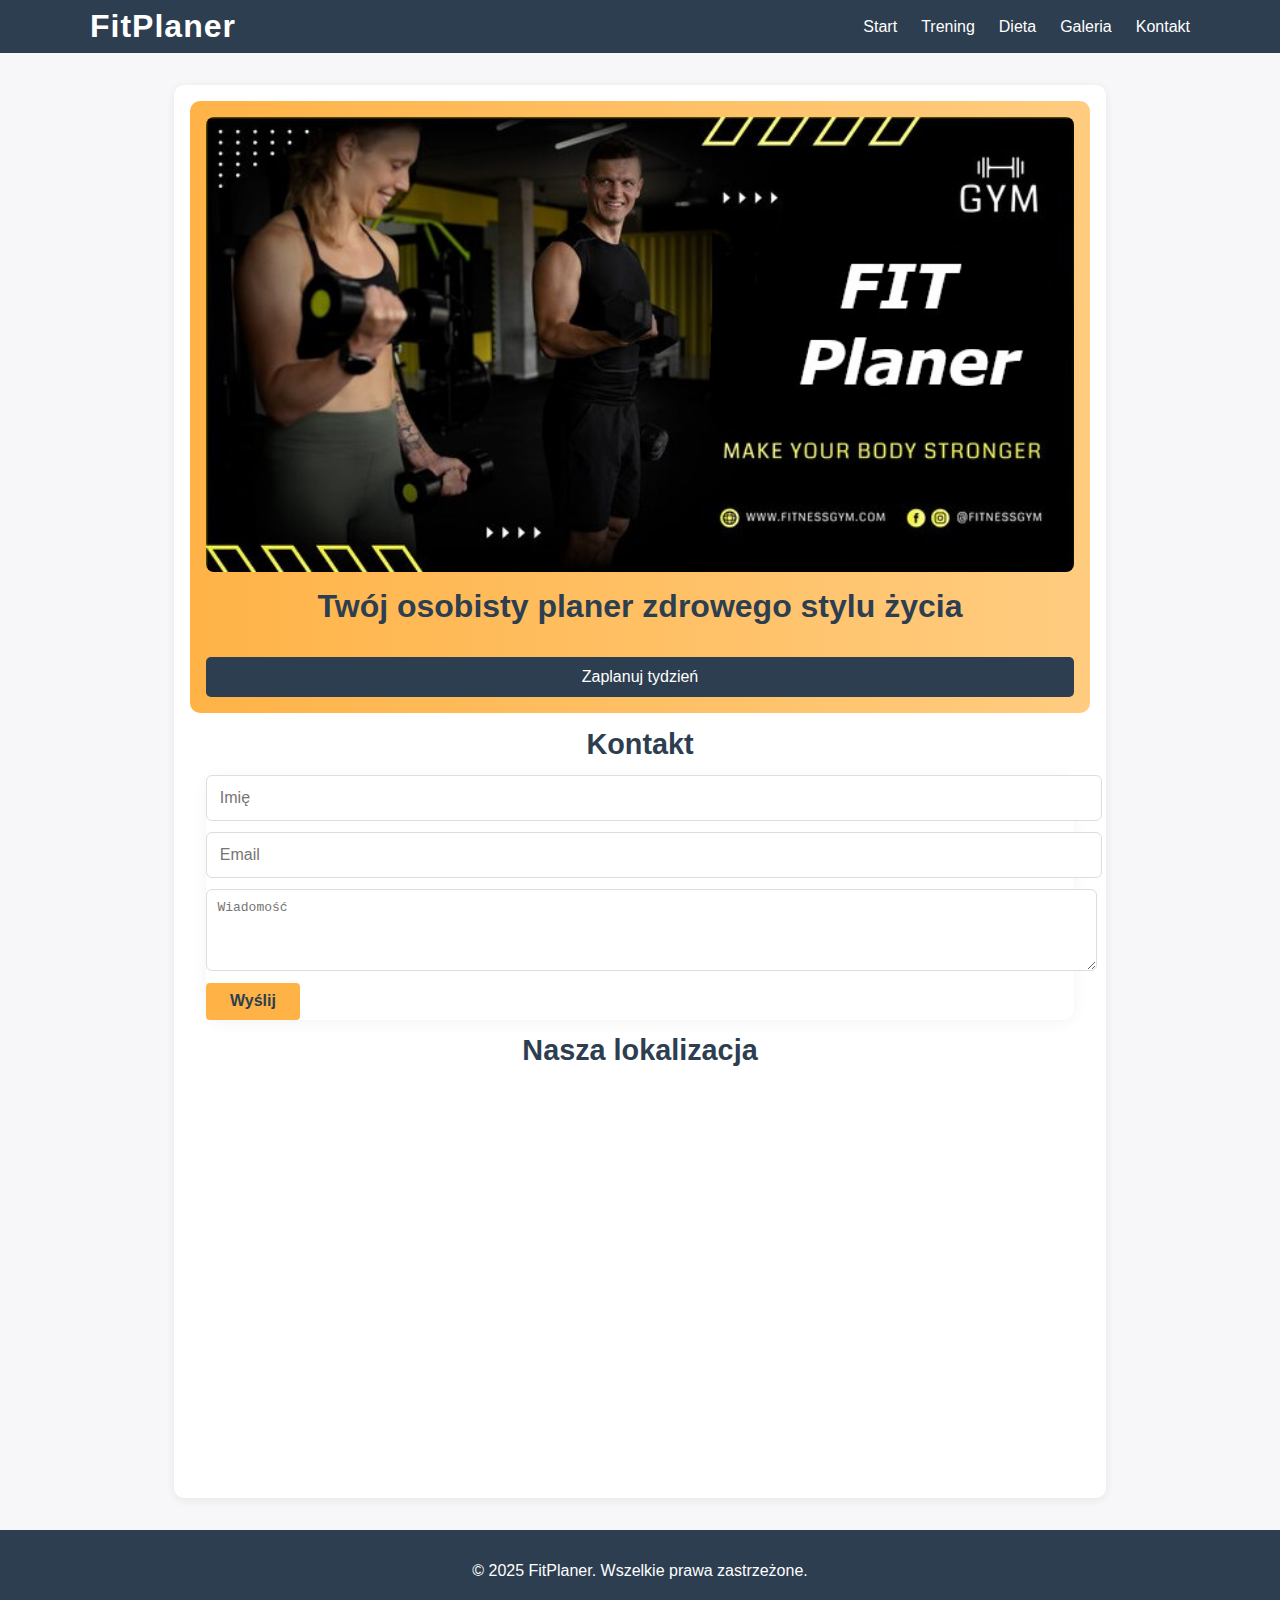
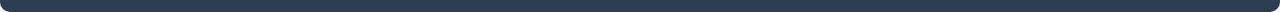
<file: index.html>
<!DOCTYPE html>
<html lang="pl">
<head>
  <meta charset="UTF-8">
  <meta name="viewport" content="width=device-width, initial-scale=1.0">
  <title>FitPlaner – Twój Plan Treningów i Diety</title>
  <link rel="stylesheet" href="style.css">
  <script defer src="script.js"></script>
</head>
<body>
  <header>
    <nav class="navbar">
      <h1>FitPlaner</h1>
      <ul class="nav-links">
        <li><a href="index.html">Start</a></li>
        <li><a href="trening.html">Trening</a></li>
        <li><a href="dieta.html">Dieta</a></li>
        <li><a href="galeria.html">Galeria</a></li>
        <li><a href="kontakt.html">Kontakt</a></li>
      </ul>
    </nav>
  </header>

  <main>
    <section id="home">      
      <div class="banner">
        <img src="img/baner1.jpg" alt="Banner">
        <h2>Twój osobisty planer zdrowego stylu życia</h2>
        <button onclick="window.location.href='trening.html'">Zaplanuj tydzień</button>
      </div>
    </section>

    <!-- <section id="trening">
      <h2>Plan treningowy</h2>
      <form id="treningForm">
        <label for="dzien">Dzień tygodnia:</label>
        <select id="dzien" required>
          <option value="">Wybierz dzień</option>
          <option value="poniedzialek">Poniedziałek</option>
          <option value="wtorek">Wtorek</option>
          <option value="sroda">Środa</option>
          
        </select>

        <label>Typ ćwiczenia:</label>
        <input type="checkbox" name="cwiczenie" value="cardio">Cardio
        <input type="checkbox" name="cwiczenie" value="sila">Siłowe

        <label>Poziom trudności:</label>
        <input type="radio" name="poziom" value="latwy" required>Łatwy
        <input type="radio" name="poziom" value="trudny">Trudny

        <button type="submit">Zapisz plan</button>
      </form>
      <div id="planTreningowy"></div>
    </section>

    <section id="dieta">
      <h2>Plan diety</h2>
      <form id="dietaForm">
        <label for="kalorie">Dzienne kalorie:</label>
        <input type="number" id="kalorie" required>

        <label>Preferencje:</label>
        <textarea id="preferencje"></textarea>

        <button type="submit">Zapisz dietę</button>
        <button type="button" id="zaladujDiete">Załaduj przykładową dietę</button>
      </form>
      <div id="planDiety"></div>
    </section>

    <section id="galeria">
      <h2>Galeria</h2>
      <div id="galeriaZdjec"></div>
    </section> -->

    <section id="kontakt">
      <h2>Kontakt</h2>
      <form id="kontaktForm">
        <input type="text" placeholder="Imię" required>
        <input type="email" placeholder="Email" required>
        <textarea placeholder="Wiadomość" required></textarea>
        <button type="submit">Wyślij</button>
      </form>
      <div id="mapaGoogle">
        <section id="mapa">
  <h2>Nasza lokalizacja</h2>
  <div style="width: 100%; height: 400px;">
    <iframe
      src="https://www.google.com/maps/embed?pb=!1m18!1m12!1m3!1d2462.016486229384!2d22.563298!3d51.227458!2m3!1f0!2f0!3f0!3m2!1i1024!2i768!4f13.1!3m3!1m2!1s0x47225778dcbe63f5%3A0xa9f53cdeba749adf!2sNadbystrzycka%2036%2C%2020-618%20Lublin!5e0!3m2!1spl!2spl!4v1717408212345!5m2!1spl!2spl"
      width="100%"
      height="100%"
      style="border:0;"
      allowfullscreen=""
      loading="lazy"
      referrerpolicy="no-referrer-when-downgrade">
    </iframe>
  </div>
</section>
      </div>
    </section>
  </main>

  <footer>
    <p>&copy; 2025 FitPlaner. Wszelkie prawa zastrzeżone.</p>
  </footer>
</body>
</html>
</file>
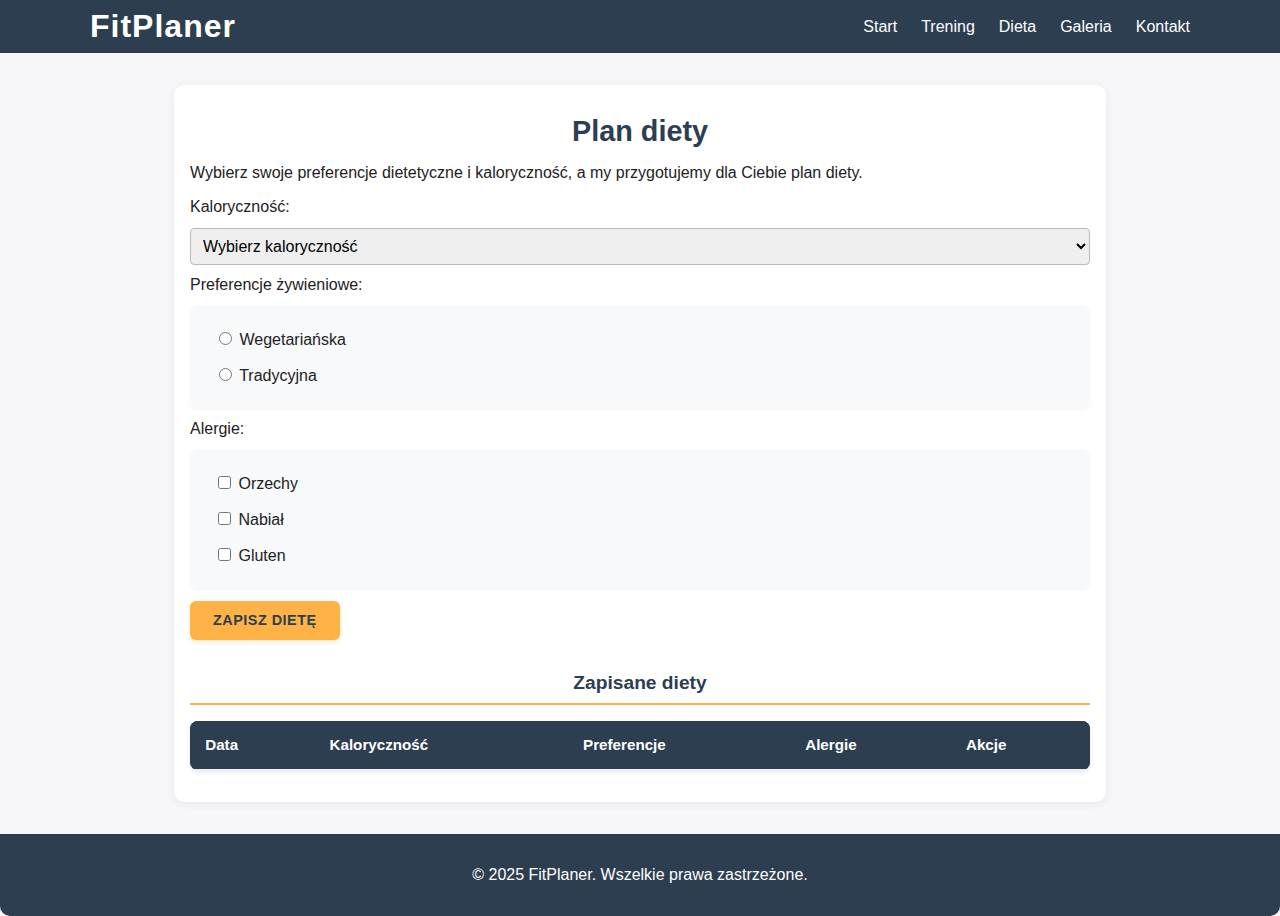
<file: dieta.html>
<!DOCTYPE html>
<html lang="pl">
<head>
  <meta charset="UTF-8">
  <meta name="viewport" content="width=device-width, initial-scale=1.0">
  <title>Dieta – FitPlaner 2</title>
  <link rel="stylesheet" href="style.css">
  <script defer src="script.js"></script>
</head>
<body>
  <header>
    <nav class="navbar">
      <h1>FitPlaner</h1>
      <ul class="nav-links">
        <li><a href="index.html">Start</a></li>
        <li><a href="trening.html">Trening</a></li>
        <li><a href="dieta.html">Dieta</a></li>
        <li><a href="galeria2.html">Galeria</a></li>
        <li><a href="kontakt.html">Kontakt</a></li>
      </ul>
    </nav>
  </header>
  <main>
    <section id="dieta">
      <h2>Plan diety</h2>
      <p>Wybierz swoje preferencje dietetyczne i kaloryczność, a my przygotujemy dla Ciebie plan diety.</p>
      <form id="dietaForm">          <label for="kalorie">Kaloryczność:</label>
        <select id="kalorie" name="calories" required>
          <option value="">Wybierz kaloryczność</option>
          <option value="2000">2000 kcal</option>
          <option value="2500">2500 kcal</option>
          <option value="3000">3000 kcal</option>
          <option value="3500">3500 kcal</option>
        </select>
        
        <label>Preferencje żywieniowe:</label>
        <div class="form-group">
          <label><input type="radio" name="preference" value="wegetariańska" required> Wegetariańska</label>
          <label><input type="radio" name="preference" value="tradycyjna" required> Tradycyjna</label>
        </div>
        
        <label>Alergie:</label>
        <div class="form-group">
          <label><input type="checkbox" name="allergies" value="orzechy"> Orzechy</label>
          <label><input type="checkbox" name="allergies" value="nabiał"> Nabiał</label>
          <label><input type="checkbox" name="allergies" value="gluten"> Gluten</label>
        </div>

        <!-- <label>Dodatkowe informacje:
          <textarea name="notes" rows="4"></textarea>
        </label> -->

        <button type="submit" class="btn-primary">Zapisz dietę</button>
        <!-- <button type="button" id="loadPlan">Wygeneruj przykładową dietę</button> -->
      </form>      <div id="planDisplay"></div>
      
      <section id="savedDiets">
        <h3>Zapisane diety</h3>
        <table id="dietsTable">          <thead>
            <tr>
              <th>Data</th>
              <th>Kaloryczność</th>
              <th>Preferencje</th>
              <th>Alergie</th>
              <th>Akcje</th>
            </tr>
          </thead>
          <tbody></tbody>
        </table>
      </section>
    </section>
  </main>  <script>
    /**
     * Elementy DOM
     */
    const form = document.getElementById('dietaForm');
    const planDisplay = document.getElementById('planDisplay');
    const dietsTableBody = document.querySelector('#dietsTable tbody');

    /**
     * Baza danych diet
     */
    const DIET_DATABASE = {
      wegetariańska: {
        2000: [
          'Owsianka z owocami i orzechami',
          'Zupa z soczewicy',
          'Makaron pełnoziarnisty z warzywami',
          'Jogurt naturalny z miodem'
        ],
        2500: [
          'Smoothie z bananem i masłem orzechowym',
          'Zupa z ciecierzycy i ziemniaków',
          'Gulasz warzywny z kaszą gryczaną',
          'Sałatka z awokado i jajkiem'
        ],
        3000: [
          'Tofu z ryżem i warzywami',
          'Burgery z soczewicy',
          'Zupa krem z brokułów z grzankami',
          'Pudding chia z mlekiem roślinnym'
        ],
        3500: [
          'Szakszuka z pieczywem pełnoziarnistym',
          'Ziemniaki z fasolą i sosem pomidorowym',
          'Kasza jaglana z warzywami i oliwą',
          'Mus owocowy z bakaliami'
        ]
      },
      tradycyjna: {
        2000: [
          'Jajecznica z pieczywem i pomidorem',
          'Kurczak z ryżem i surówką',
          'Zupa ogórkowa z ziemniakami',
          'Twaróg z miodem i owocami'
        ],
        2500: [
          'Kanapki z wędliną i warzywami',
          'Gulasz z wołowiny z kaszą jęczmienną',
          'Zupa pomidorowa z ryżem',
          'Kefir z otrębami'
        ],
        3000: [
          'Omlet z warzywami',
          'Schabowy z ziemniakami i buraczkami',
          'Rosół z makaronem',
          'Ryż na mleku z cynamonem'
        ],
        3500: [
          'Parówki z jajkiem i bułką',
          'Bigos z chlebem',
          'Zupa fasolowa',
          'Sałatka jarzynowa z majonezem'
        ]
      }
    };

    /**
     * Słownik zamienników dla alergenów
     */
    const ALLERGEN_REPLACEMENTS = {
      nabiał: [
        [/twaróg\s+z/gi, 'napój roślinny z'],
        [/kefir\s+z/gi, 'napój roślinny z'],
        [/jogurt\s+naturalny/gi, 'napój roślinny'],
        [/ser\s+z/gi, 'zamiennik sera z'],
        [/(\s+)mleku(\s+)/gi, '$1napoju roślinnym$2'],
        [/ryż\s+na\s+mleku/gi, 'ryż na napoju roślinnym']
      ],
      gluten: [
        [/z\s+pieczywem/gi, 'z pieczywem bezglutenowym'],
        [/kanapki\s+z/gi, 'Kanapki bezglutenowe z'],
        [/z\s+makaronem/gi, 'z makaronem bezglutenowym'],
        [/z\s+bułką/gi, 'z pieczywem bezglutenowym'],
        [/z\s+chlebem/gi, 'z chlebem bezglutenowym']
      ],
      orzechy: [
        [/orzechami/gi, 'pestkami słonecznika'],
        [/masłem\s+orzechowym/gi, 'pastą ze słonecznika']
      ]
    };

    /**
     * Generuje plan diety na podstawie preferencji użytkownika
     * @param {Object} data - Dane z formularza
     * @returns {Array} Lista posiłków
     */
    function generateSampleDiet(data) {
      const kcal = parseInt(data.calories);
      const level = [2000, 2500, 3000, 3500].includes(kcal) ? kcal : 2000;
      let diet = DIET_DATABASE[data.preference]?.[level] || [];

      // Zastosuj zamienniki dla wybranych alergenów
      data.allergies?.forEach(allergen => {
        if (ALLERGEN_REPLACEMENTS[allergen]) {
          ALLERGEN_REPLACEMENTS[allergen].forEach(([pattern, replacement]) => {
            diet = diet.map(item => item.replace(pattern, replacement));
          });
        }
      });

      return diet;
    }

    /**
     * Wyświetla szczegóły planu diety
     * @param {Object} data - Dane diety do wyświetlenia
     */    function formatDate(date) {
      const d = new Date(date);
      const day = String(d.getDate()).padStart(2, '0');
      const month = String(d.getMonth() + 1).padStart(2, '0');
      const year = d.getFullYear();
      const hours = String(d.getHours()).padStart(2, '0');
      const minutes = String(d.getMinutes()).padStart(2, '0');
      return `${day}.${month}.${year} ${hours}:${minutes}`;
    }

    function showPlan(data) {      planDisplay.innerHTML = `
        <div class="diet-details">
          <h3>Plan diety</h3>
          <div class="diet-table">
            <table>
              <thead>
                <tr>
                  <th colspan="2" class="diet-info-header">                    <div class="diet-info-grid">
                      <div class="diet-info-item">
                        <span class="diet-info-label">Kaloryczność:</span>
                        <span class="diet-info-value">${data.calories} kcal</span>
                      </div>
                      <div class="diet-info-item">
                        <span class="diet-info-label">Preferencje:</span>
                        <span class="diet-info-value">${data.preference}</span>
                      </div>
                      <div class="diet-info-item">
                        <span class="diet-info-label">Alergie:</span>
                        <span class="diet-info-value">${data.allergies?.length ? data.allergies.join(', ') : 'brak'}</span>
                      </div>
                    </div>
                  </th>
                </tr>
                <tr class="table-headers">
                  <th>Posiłek</th>
                  <th>Danie</th>
                </tr>
              </thead>
              <tbody>
                ${data.diet.map((item, index) => `
                  <tr>
                    <td>Posiłek ${index + 1}</td>
                    <td>${item}</td>
                  </tr>
                `).join('')}
              </tbody>
            </table>
          </div>
        </div>
      `;
    }

    /**
     * Wyświetla listę zapisanych diet
     */
    function loadSavedDiets() {
      const savedDiets = JSON.parse(localStorage.getItem('savedDiets') || '[]');
      dietsTableBody.innerHTML = '';
        savedDiets.forEach((dietPlan, index) => {
        const row = document.createElement('tr');        row.innerHTML = `
          <td data-label="Data">${formatDate(dietPlan.date)}</td>
          <td data-label="Kaloryczność">${dietPlan.calories} kcal</td>
          <td data-label="Preferencje">${dietPlan.preference}</td>
          <td data-label="Alergie">${dietPlan.allergies.length ? dietPlan.allergies.join(', ') : 'brak'}</td>
          <td data-label="Akcje">
            <button class="delete-diet" data-index="${index}">Usuń</button>
            <button class="show-diet" data-index="${index}">Pokaż</button>
          </td>
        `;
        dietsTableBody.appendChild(row);
      });
    }

    // Nasłuchiwanie zdarzeń

    // Obsługa formularza
    form.addEventListener('submit', (e) => {
      e.preventDefault();
      const formData = new FormData(form);      const data = {
        date: new Date().toISOString(),
        calories: formData.get('calories'),
        preference: formData.get('preference'),
        allergies: formData.getAll('allergies')
      };
      
      const diet = generateSampleDiet(data);
      const dietPlan = { ...data, diet };

      const savedDiets = JSON.parse(localStorage.getItem('savedDiets') || '[]');
      savedDiets.push(dietPlan);
      localStorage.setItem('savedDiets', JSON.stringify(savedDiets));

      showPlan(dietPlan);
      loadSavedDiets();
      form.reset();
    });

    // Obsługa przycisków w tabeli
    dietsTableBody.addEventListener('click', (e) => {
      if (!e.target.matches('button')) return;
      
      const savedDiets = JSON.parse(localStorage.getItem('savedDiets') || '[]');
      const index = e.target.dataset.index;

      if (e.target.classList.contains('delete-diet')) {
        savedDiets.splice(index, 1);
        localStorage.setItem('savedDiets', JSON.stringify(savedDiets));
        loadSavedDiets();
        planDisplay.innerHTML = '';
      } else if (e.target.classList.contains('show-diet')) {
        showPlan(savedDiets[index]);
      }
    });

    // Załaduj zapisane diety przy starcie
    loadSavedDiets();
  </script>
  <footer>
    <p>&copy; 2025 FitPlaner. Wszelkie prawa zastrzeżone.</p>
  </footer>
</body>
</html>
</file>
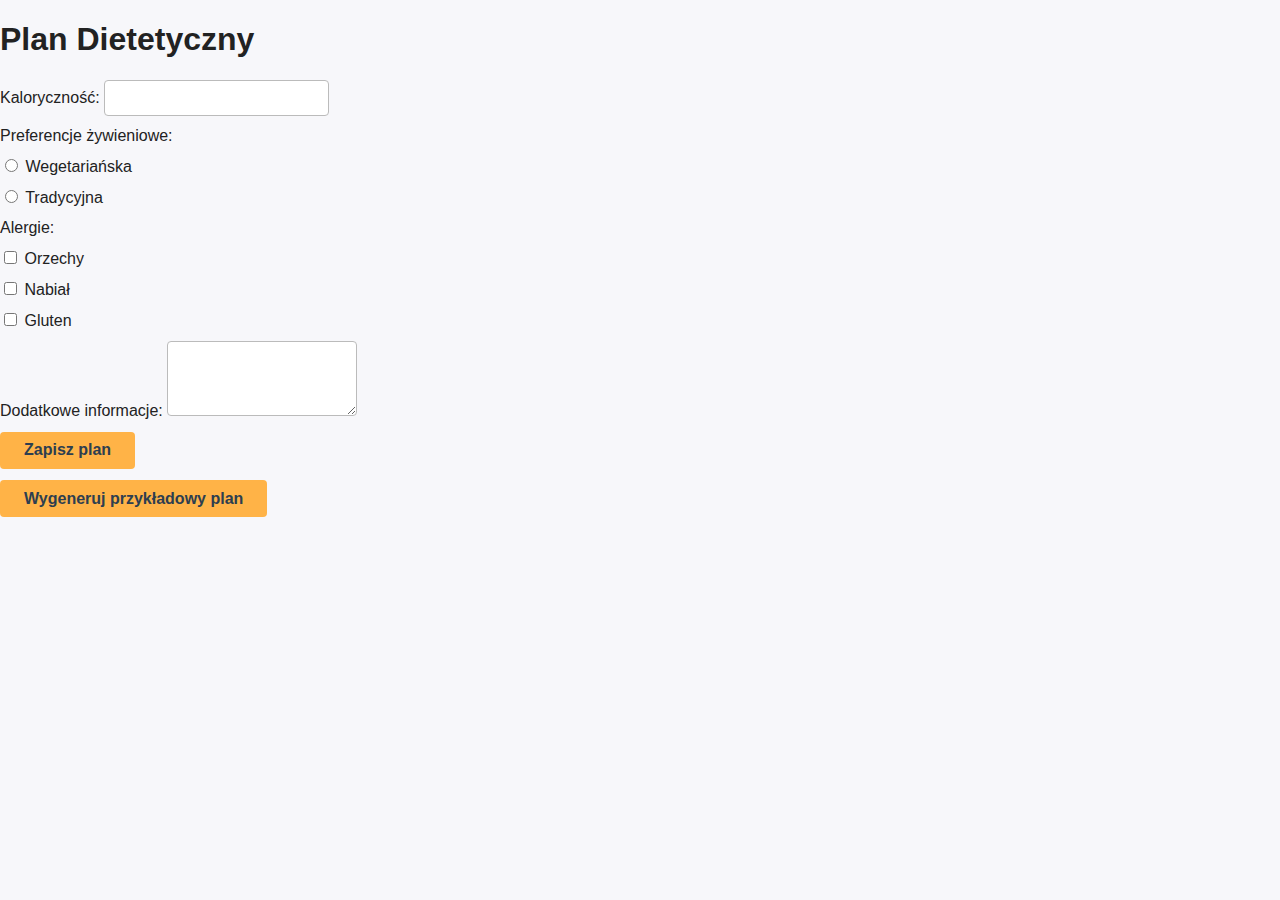
<file: dieta2.html>
<!DOCTYPE html>
<html lang="pl">
<head>
  <meta charset="UTF-8">
  <meta name="viewport" content="width=device-width, initial-scale=1.0">
  <title>Plan Dietetyczny</title>
    <link rel="stylesheet" href="style.css">
</head>

<body>
  <h1>Plan Dietetyczny</h1>
  <form id="dietForm">
    <label>Kaloryczność:
      <input type="number" name="calories" required>
    </label>

    <label>Preferencje żywieniowe:</label>
    <label><input type="radio" name="preference" value="wegetariańska"> Wegetariańska</label>
    <label><input type="radio" name="preference" value="tradycyjna"> Tradycyjna</label>

    <label>Alergie:</label>
    <label><input type="checkbox" name="allergies" value="orzechy"> Orzechy</label>
    <label><input type="checkbox" name="allergies" value="nabiał"> Nabiał</label>
    <label><input type="checkbox" name="allergies" value="gluten"> Gluten</label>

    <label>Dodatkowe informacje:
      <textarea name="notes" rows="4"></textarea>
    </label>

    <button type="submit">Zapisz plan</button>
    <button type="button" id="loadPlan">Wygeneruj przykładowy plan</button>
  </form>

  <div class="plan" id="planDisplay"></div>

  <script>
    const form = document.getElementById('dietaForm');
    const planDisplay = document.getElementById('planDisplay');
    const loadPlanBtn = document.getElementById('loadPlan');

    form.addEventListener('submit', (e) => {
      e.preventDefault();
      const formData = new FormData(form);
      const data = {
        calories: formData.get('calories'),
        preference: formData.get('preference'),
        allergies: formData.getAll('allergies'),
        notes: formData.get('notes')
      };
      localStorage.setItem('dietPlan', JSON.stringify(data));
      showPlan(data);
    });

    loadPlanBtn.addEventListener('click', () => {
      fetch('plan.json')
        .then(res => res.json())
        .then(data => {
          localStorage.setItem('dietPlan', JSON.stringify(data));
          showPlan(data);
        });
    });

    function showPlan(data) {
      const diet = generateSampleDiet(data);
      planDisplay.innerHTML = `
        <h2>Twój Plan</h2>
        <p><strong>Kaloryczność:</strong> ${data.calories}</p>
        <p><strong>Preferencje:</strong> ${data.preference}</p>
        <p><strong>Alergie:</strong> ${data.allergies?.join(', ') || 'brak'}</p>
        <p><strong>Notatki:</strong> ${data.notes || 'brak'}</p>
        <h3>Przykładowa dieta:</h3>
        <ul>
          ${diet.map(item => `<li>${item}</li>`).join('')}
        </ul>
      `;
    }

    function generateSampleDiet(data) {
      const kcal = parseInt(data.calories);
      const level = [2000, 2500, 3000, 3500].includes(kcal) ? kcal : 2000;

      const diets = {
        wegetariańska: {
          2000: [
            'Owsianka z owocami i orzechami',
            'Zupa z soczewicy',
            'Makaron pełnoziarnisty z warzywami',
            'Jogurt naturalny z miodem'
          ],
          2500: [
            'Smoothie z bananem i masłem orzechowym',
            'Zupa z ciecierzycy i ziemniaków',
            'Gulasz warzywny z kaszą gryczaną',
            'Sałatka z awokado i jajkiem'
          ],
          3000: [
            'Tofu z ryżem i warzywami',
            'Burgery z soczewicy',
            'Zupa krem z brokułów z grzankami',
            'Pudding chia z mlekiem roślinnym'
          ],
          3500: [
            'Szakszuka z pieczywem pełnoziarnistym',
            'Ziemniaki z fasolą i sosem pomidorowym',
            'Kasza jaglana z warzywami i oliwą',
            'Mus owocowy z bakaliami'
          ]
        },
        tradycyjna: {
          2000: [
            'Jajecznica z pieczywem i pomidorem',
            'Kurczak z ryżem i surówką',
            'Zupa ogórkowa z ziemniakami',
            'Twaróg z miodem i owocami'
          ],
          2500: [
            'Kanapki z wędliną i warzywami',
            'Gulasz z wołowiny z kaszą jęczmienną',
            'Zupa pomidorowa z ryżem',
            'Kefir z otrębami'
          ],
          3000: [
            'Omlet z warzywami',
            'Schabowy z ziemniakami i buraczkami',
            'Rosół z makaronem',
            'Ryż na mleku z cynamonem'
          ],
          3500: [
            'Parówki z jajkiem i bułką',
            'Bigós z chlebem',
            'Zupa fasolowa',
            'Sałatka jarzynowa z majonezem'
          ]
        }
      };

      let diet = diets[data.preference]?.[level] || [];

      // Modyfikacja ze względu na alergie
      if (data.allergies?.includes('nabiał')) {
        diet = diet.map(item => item.replace(/(twaróg|kefir|jogurt|ser|mleko)/gi, 'napój roślinny'));
      }
      if (data.allergies?.includes('gluten')) {
        diet = diet.map(item => item.replace(/(pieczywem|kanapki|makaron|bułka|chleb)/gi, 'alternatywa bezglutenowa'));
      }
      if (data.allergies?.includes('orzechy')) {
        diet = diet.map(item => item.replace(/orzech(y|ami)?/gi, 'pestki słonecznika'));
      }

      return diet;
    }

    // Załaduj zapisany plan po odświeżeniu strony
    window.addEventListener('load', () => {
      const saved = localStorage.getItem('dietPlan');
      if (saved) {
        showPlan(JSON.parse(saved));
      }
    });
  </script>
</body>
</html>
</file>
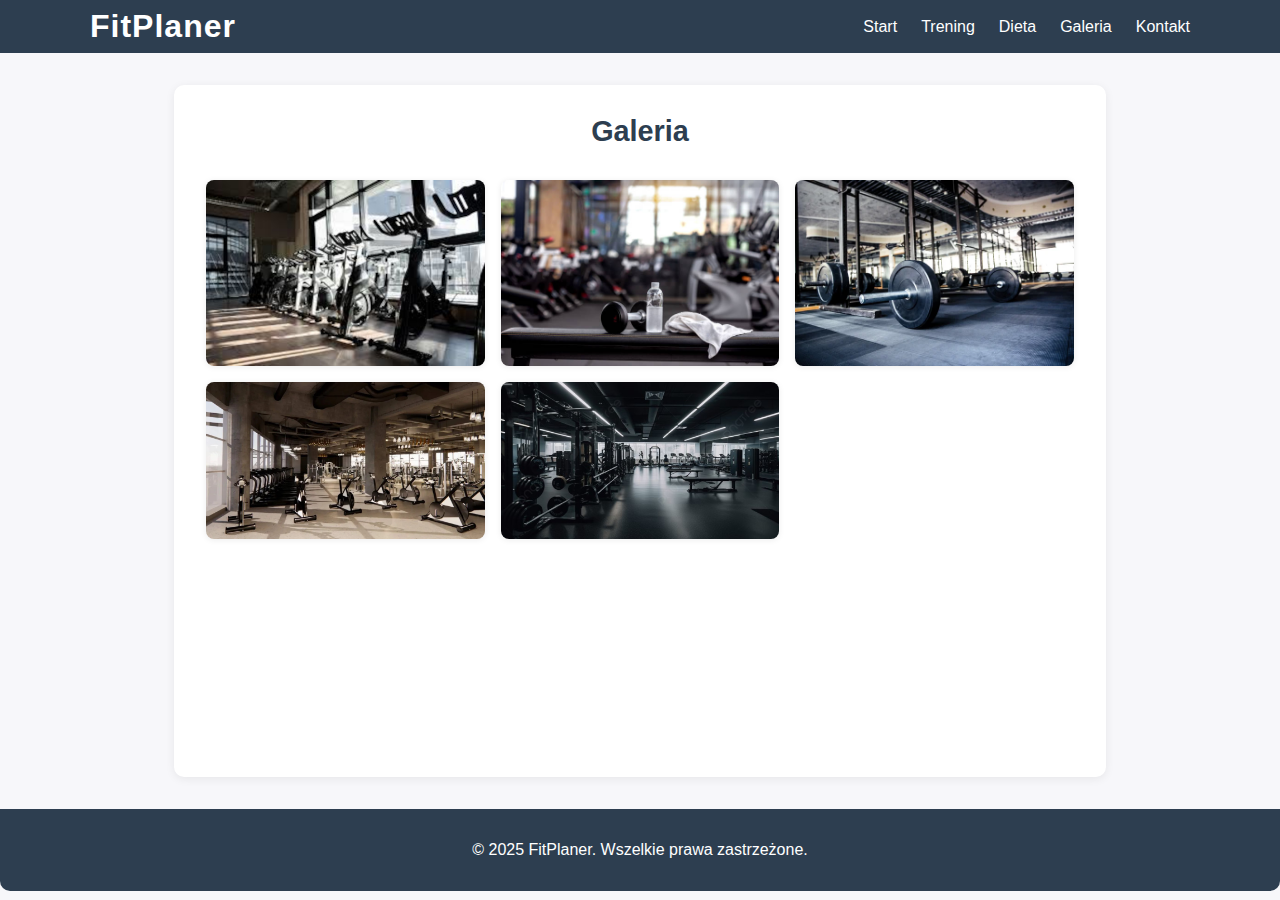
<file: galeria.html>
<!DOCTYPE html>
<html lang="pl">
<head>
  <meta charset="UTF-8">
  <meta name="viewport" content="width=device-width, initial-scale=1.0">
  <title>Galeria – FitPlaner</title>
  <link rel="stylesheet" href="style.css">
  <script defer src="script.js"></script>
</head>
<body>
  <header>
    <nav class="navbar">
      <h1>FitPlaner</h1>
      <ul class="nav-links">
        <li><a href="index.html">Start</a></li>
        <li><a href="trening.html">Trening</a></li>
        <li><a href="dieta.html">Dieta</a></li>
        <li><a href="galeria.html">Galeria</a></li>
        <li><a href="kontakt.html">Kontakt</a></li>
      </ul>
    </nav>
  </header>
  <main>
    <section id="galeria">
      <h2>Galeria</h2>
      <div id="galeriaZdjec">
        <img src="img/img1.jpg" alt="Opis zdjęcia 1" srcset="">
        <img src="img/img2.jpg" alt="Opis zdjęcia 2" srcset="">
        <img src="img/img3.jpg" alt="Opis zdjęcia 3" srcset="">
        <img src="img/img4.jpg" alt="Opis zdjęcia 4" srcset="">
        <img src="img/img5.jpg" alt="Opis zdjęcia 5" srcset="">

      </div>
    </section>
  </main>
  <footer>
    <p>&copy; 2025 FitPlaner. Wszelkie prawa zastrzeżone.</p>
  </footer>
</body>
</html>
</file>
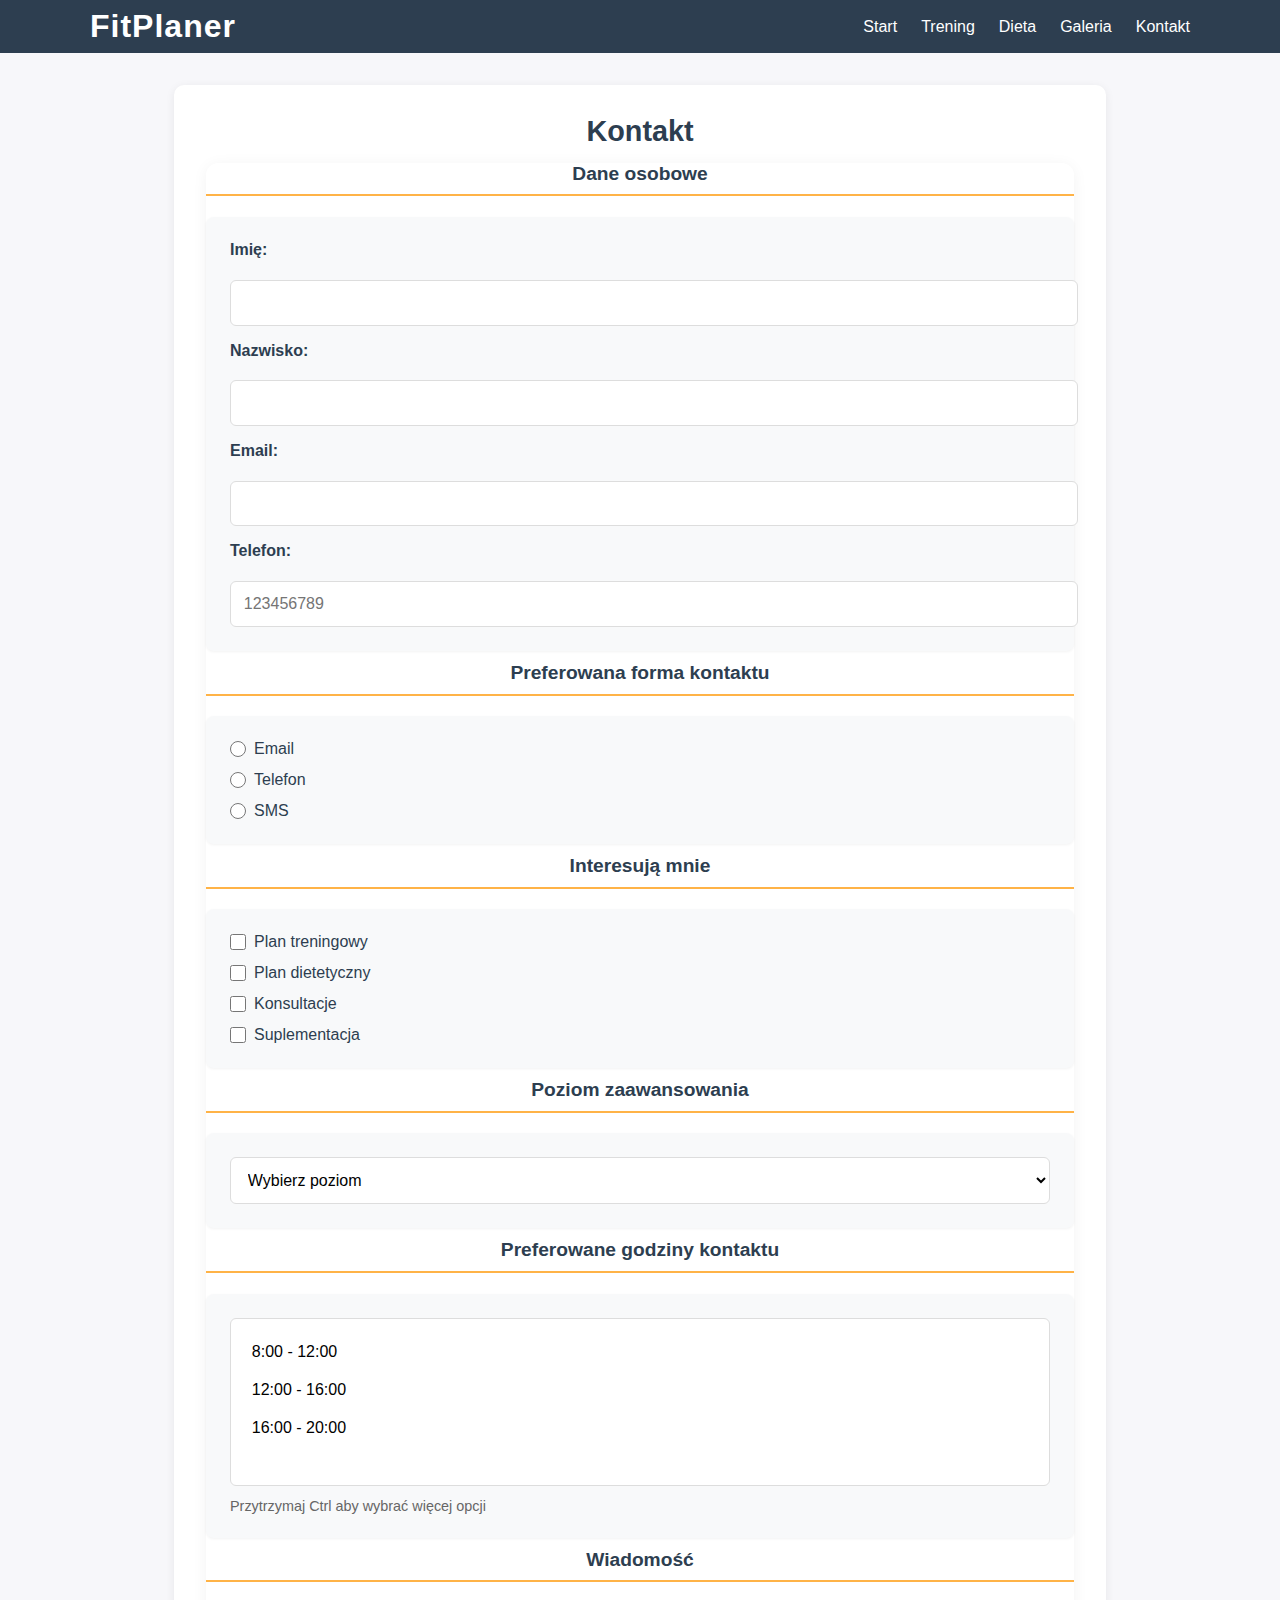
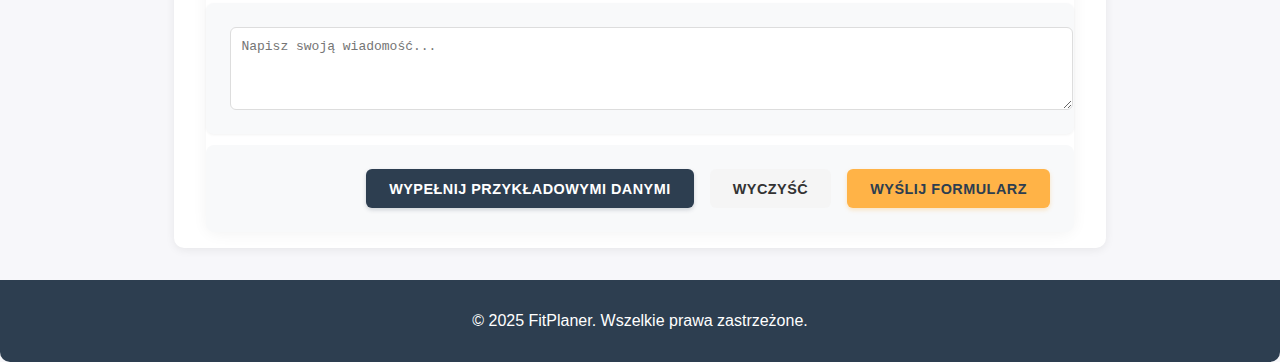
<file: kontakt.html>
<!DOCTYPE html>
<html lang="pl">
<head>
  <meta charset="UTF-8">
  <meta name="viewport" content="width=device-width, initial-scale=1.0">
  <title>Kontakt – FitPlaner</title>
  <link rel="stylesheet" href="style.css">
  <script defer src="script.js"></script>
  <link rel="shortcut icon" href="img/ikona.jpg" type="image/x-icon">
</head>
<body>
  <header>
    <nav class="navbar">
      <h1>FitPlaner</h1>
      <ul class="nav-links">
        <li><a href="index.html">Start</a></li>
        <li><a href="trening.html">Trening</a></li>
        <li><a href="dieta.html">Dieta</a></li>
        <li><a href="galeria2.html">Galeria</a></li>
        <li><a href="kontakt.html">Kontakt</a></li>
      </ul>
    </nav>
  </header>
  <main>
    <section id="kontakt">
      <h2>Kontakt</h2>      <form id="kontaktForm">
        <!-- Dane osobowe -->
        <h3>Dane osobowe</h3>
        <div class="form-group">
          <label for="imie">Imię:</label>
          <input type="text" id="imie" name="imie" required>
          
          <label for="nazwisko">Nazwisko:</label>
          <input type="text" id="nazwisko" name="nazwisko" required>
          
          <label for="email">Email:</label>
          <input type="email" id="email" name="email" required>
          
          <label for="telefon">Telefon:</label>
          <input type="tel" id="telefon" name="telefon" pattern="[0-9]{9}" placeholder="123456789">
        </div>

        <!-- Preferowany kontakt -->
        <h3>Preferowana forma kontaktu</h3>
        <div class="form-group">
          <label><input type="radio" name="kontakt" value="email"> Email</label>
          <label><input type="radio" name="kontakt" value="telefon"> Telefon</label>
          <label><input type="radio" name="kontakt" value="sms"> SMS</label>
        </div>

        <!-- Zainteresowania -->
        <h3>Interesują mnie</h3>
        <div class="form-group">
          <label><input type="checkbox" name="zainteresowania" value="trening"> Plan treningowy</label>
          <label><input type="checkbox" name="zainteresowania" value="dieta"> Plan dietetyczny</label>
          <label><input type="checkbox" name="zainteresowania" value="konsultacje"> Konsultacje</label>
          <label><input type="checkbox" name="zainteresowania" value="suplementy"> Suplementacja</label>
        </div>

        <!-- Poziom zaawansowania -->
        <h3>Poziom zaawansowania</h3>
        <div class="form-group">
          <select name="poziom" id="poziom" required>
            <option value="">Wybierz poziom</option>
            <option value="poczatkujacy">Początkujący</option>
            <option value="sredniozaawansowany">Średnio zaawansowany</option>
            <option value="zaawansowany">Zaawansowany</option>
          </select>
        </div>

        <!-- Preferowane godziny kontaktu -->
        <h3>Preferowane godziny kontaktu</h3>
        <div class="form-group">
          <select name="godziny" id="godziny" multiple>
            <option value="rano">8:00 - 12:00</option>
            <option value="poludnie">12:00 - 16:00</option>
            <option value="wieczor">16:00 - 20:00</option>
          </select>
          <small>Przytrzymaj Ctrl aby wybrać więcej opcji</small>
        </div>

        <!-- Wiadomość -->
        <h3>Wiadomość</h3>
        <div class="form-group">
          <textarea name="wiadomosc" id="wiadomosc" rows="4" required 
            placeholder="Napisz swoją wiadomość..."></textarea>
        </div>        <!-- Przyciski -->
        <div class="form-buttons">
          <button type="button" id="wypelnijPrzyklad" class="btn-tertiary">Wypełnij przykładowymi danymi</button>
          <button type="reset" class="btn-secondary">Wyczyść</button>
          <button type="submit" class="btn-primary">Wyślij formularz</button>
        </div>
      </form>
      
    </section>
  </main>
  <footer>
    <p>&copy; 2025 FitPlaner. Wszelkie prawa zastrzeżone.</p>
  </footer>
</body>
</html>
</file>
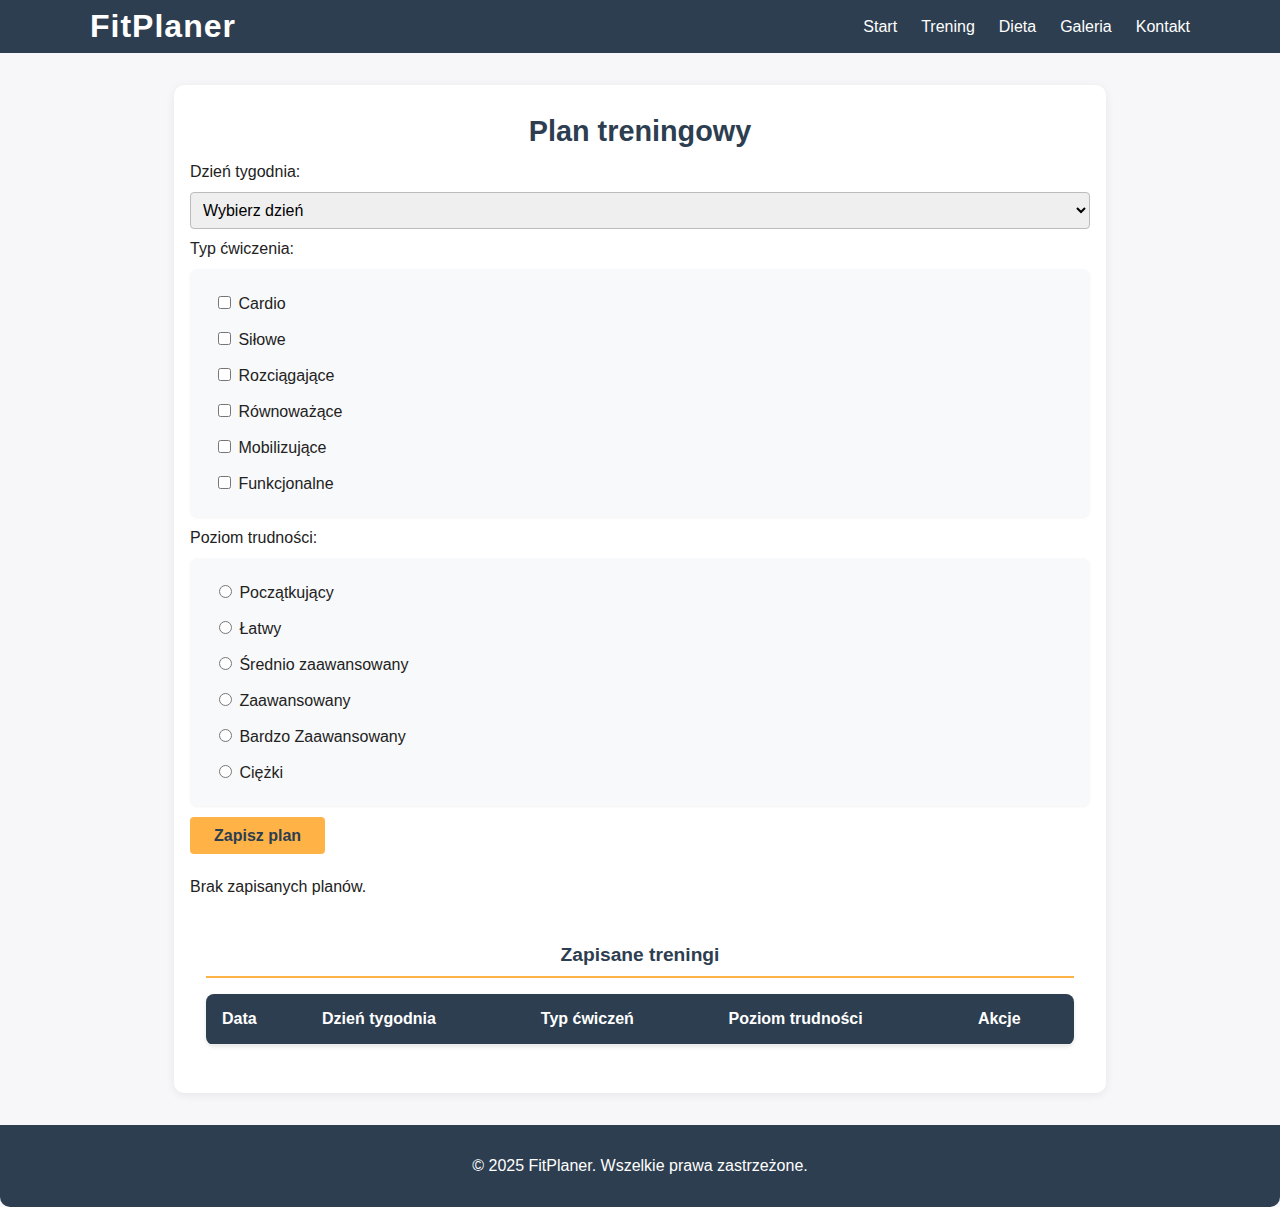
<file: trening.html>
<!DOCTYPE html>
<html lang="pl">
<head>
  <meta charset="UTF-8">
  <meta name="viewport" content="width=device-width, initial-scale=1.0">
  <title>Trening – FitPlaner</title>
  <link rel="stylesheet" href="style.css">
  <script defer src="script.js"></script>
  <link rel="shortcut icon" href="img/ikona.jpg" type="image/x-icon">
</head>
<body>
  <header>
    <nav class="navbar">
      <h1>FitPlaner</h1>
      <ul class="nav-links">
        <li><a href="index.html">Start</a></li>
        <li><a href="trening.html">Trening</a></li>
        <li><a href="dieta.html">Dieta</a></li>
        <li><a href="galeria2.html">Galeria</a></li>
        <li><a href="kontakt.html">Kontakt</a></li>
      </ul>
    </nav>
  </header>
  <main>
    <section id="trening">
      <h2>Plan treningowy</h2>
      <form id="treningForm">
        <label for="dzien">Dzień tygodnia:</label>
        <select id="dzien" required>
          <option value="">Wybierz dzień</option>
          <option value="Poniedzialek">Poniedziałek</option>
          <option value="Wtorek">Wtorek</option>
          <option value="Środa">Środa</option>
          <option value="Czwartek">Czwartek</option>
          <option value="Piątek">Piątek</option>
          <option value="Sobota">Sobota</option>
          <option value="Niedziela">Niedziela</option>
        </select>
        <label>Typ ćwiczenia:</label>

        <div class="form-group">
          <label><input type="checkbox" name="cwiczenie" value="cardio"> Cardio</label>
          <label><input type="checkbox" name="cwiczenie" value="siłowe"> Siłowe</label>
          <label><input type="checkbox" name="cwiczenie" value="rozciąganie"> Rozciągające</label>
          <label><input type="checkbox" name="cwiczenie" value="równoważące"> Równoważące</label>
          <label><input type="checkbox" name="cwiczenie" value="mobilizujące"> Mobilizujące</label>
          <label><input type="checkbox" name="cwiczenie" value="funkcjonalne"> Funkcjonalne</label>
      </div>

       <label>Poziom trudności:</label>
      <div class="form-group">
        <label><input type="radio" name="poziom" value="początkujący" required> Początkujący</label>
        <label><input type="radio" name="poziom" value="Latwy" required> Łatwy</label>
        <label><input type="radio" name="poziom" value="średni" required> Średnio zaawansowany</label>
        <label><input type="radio" name="poziom" value="zaawansowany" required> Zaawansowany</label>
        <label><input type="radio" name="poziom" value="bardzo zaawansowany"> Bardzo Zaawansowany</label>
        <label><input type="radio" name="poziom" value="ciężki"> Ciężki</label>
      </div>
  
      <button type="submit">Zapisz plan</button>
      </form>      <div id="planTreningowy"></div>
      
      <section id="savedWorkouts">
        <h3>Zapisane treningi</h3>
        <table id="workoutsTable">
          <thead>            <tr>
              <th>Data</th>
              <th>Dzień tygodnia</th>
              <th>Typ ćwiczeń</th>
              <th>Poziom trudności</th>
              <th>Akcje</th>
            </tr>
          </thead>
          <tbody></tbody>
        </table>
      </section>
    </section>
  </main>
  <footer>
    <p>&copy; 2025 FitPlaner. Wszelkie prawa zastrzeżone.</p>
  </footer>
  <script>
    const form = document.getElementById('treningForm');
    const planDisplay = document.getElementById('planTreningowy');
    const workoutsTableBody = document.querySelector('#workoutsTable tbody');

    // Format date function
    function formatDate(date) {
      const d = new Date(date);
      const day = String(d.getDate()).padStart(2, '0');
      const month = String(d.getMonth() + 1).padStart(2, '0');
      const year = d.getFullYear();
      const hours = String(d.getHours()).padStart(2, '0');
      const minutes = String(d.getMinutes()).padStart(2, '0');
      return `${day}.${month}.${year} ${hours}:${minutes}`;
    }

    // Load saved workouts on page load
    function loadSavedWorkouts() {
      const savedWorkouts = JSON.parse(localStorage.getItem('savedWorkouts') || '[]');
      workoutsTableBody.innerHTML = '';
        savedWorkouts.forEach((workout, index) => {
        const row = document.createElement('tr');
        row.innerHTML = `
          <td data-label="Data">${formatDate(workout.date)}</td>
          <td data-label="Dzień tygodnia">${workout.dzien}</td>
          <td data-label="Typ ćwiczeń">${workout.cwiczenia.join(', ')}</td>
          <td data-label="Poziom trudności">${workout.poziom}</td>
          <td data-label="Akcje">
            <button class="delete-workout" data-index="${index}">Usuń</button>
          </td>
        `;
        workoutsTableBody.appendChild(row);
      });
    }

    // Handle form submission
    form.addEventListener('submit', (e) => {
      e.preventDefault();
      const dzien = document.getElementById('dzien').value;
      const cwiczenia = [...document.querySelectorAll('input[name="cwiczenie"]:checked')].map(input => input.value);
      const poziom = document.querySelector('input[name="poziom"]:checked').value;

      const workout = {
        date: new Date().toISOString(),
        dzien,
        cwiczenia,
        poziom
      };

      const savedWorkouts = JSON.parse(localStorage.getItem('savedWorkouts') || '[]');
      savedWorkouts.push(workout);
      localStorage.setItem('savedWorkouts', JSON.stringify(savedWorkouts));

      loadSavedWorkouts();
      form.reset();
    });    // Handle workout deletion
    workoutsTableBody.addEventListener('click', (e) => {
      if (e.target.classList.contains('delete-workout')) {
        const index = e.target.dataset.index;
        const savedWorkouts = JSON.parse(localStorage.getItem('savedWorkouts') || '[]');
        savedWorkouts.splice(index, 1);
        localStorage.setItem('savedWorkouts', JSON.stringify(savedWorkouts));
        loadSavedWorkouts();
      }
    });

    // Load saved workouts on page load
    loadSavedWorkouts();
  </script>
</body>
</html>
</file>
<file: style.css>
/* FitPlaner - style.css */
body {
  font-family: 'Segoe UI', Arial, sans-serif;
  margin: 0;
  padding: 0;
  background: #f7f7fa;
  color: #222;
}

h2{
  color: #2d3e50;
  font-size: 1.8em;
  margin: 0.5em 0;
  text-align: center;
}
header {
  background: #2d3e50;
  color: #fff;
  padding: 0;
}

.navbar {
  display: flex;
  align-items: center;
  justify-content: space-between;
  max-width: 1100px;
  margin: 0 auto;
  padding: 0.5em 1em;
}

.navbar h1 {
  font-size: 2em;
  margin: 0;
  letter-spacing: 1px;
}

.nav-links {
  list-style: none;
  display: flex;
  gap: 1.5em;
  margin: 0;
  padding: 0;
}

.nav-links li a {
  color: #fff;
  text-decoration: none;
  font-weight: 500;
  transition: color 0.2s;
}

.nav-links li a:hover, .nav-links li a:focus {
  color: #ffb347;
}

main {
  max-width: 900px;
  margin: 2em auto;
  min-height: calc(100vh - 240px);
  padding: 1em;
  background: #fff;
  border-radius: 10px;
  box-shadow: 0 2px 10px rgba(0,0,0,0.07);
}

.banner {
  display: flex;
  justify-content: stretch;
  flex-direction: column;
  background: linear-gradient(90deg, #ffb347 0%, #ffcc80 100%);
  padding: 1em 1em;
  border-radius: 10px;
  text-align: center;
  overflow: hidden;
}

.banner img {
  border-radius: 0.5em;
}

.banner h2 {
  margin: 0.5em 0 1em 0;
  font-size: 2em;
  
}

.banner button {
  background: #2d3e50;
  color: #fff;
  border: none;
  padding: 0.7em 2em;
  border-radius: 5px;
  font-size: 1em;
  cursor: pointer;
  transition: background 0.2s;
}

.banner button:hover {
  background: #ffb347;
  color: #2d3e50;
}

form {
  display: flex;
  flex-direction: column;
  gap: 0.7em;
  margin-bottom: 1.5em;
}

#kontaktForm {
  margin: 0 1em;
  padding: 0em;
  background: white;
  border-radius: 12px;
  box-shadow: 0 2px 15px rgba(0,0,0,0.05);
}

.form-group {
  display: grid;
  gap: 1em;
  padding: 1.5em;
  background: #f8f9fa;
  border-radius: 8px;
  box-shadow: 0 1px 3px rgba(0,0,0,0.05);
}

.form-buttons {
  display: flex;
  gap: 1em;
  /* margin-top: 1em; */
  padding: 1.5em;
  background: #f8f9fa;
  border-radius: 8px;
  justify-content: flex-end;
}

.btn-primary {
  background: #ffb347;
  color: #2d3e50;
  box-shadow: 0 2px 4px rgba(255, 179, 71, 0.3);
}

.btn-secondary {
  background: #f5f5f5;
  color: #333;
  border: 1px solid #ddd;
}

.btn-tertiary {
  background: #2d3e50;
  color: #fff;
  box-shadow: 0 2px 4px rgba(45, 62, 80, 0.2);
}

.btn-primary, .btn-secondary, .btn-tertiary {
  padding: 0.8em 1.6em;
  border-radius: 6px;
  cursor: pointer;
  transition: all 0.3s;
  border: none;
  font-weight: 600;
  letter-spacing: 0.5px;
  text-transform: uppercase;
  font-size: 0.9em;
  white-space: nowrap;
  text-align: center;
}

.btn-primary:hover { 
  background: #ffa726; 
  transform: translateY(-1px);
  box-shadow: 0 4px 8px rgba(255, 179, 71, 0.4);
}
.btn-secondary:hover { 
  background: #e9e9e9;
  transform: translateY(-1px);
}
.btn-tertiary:hover { 
  background: #3d4e60;
  transform: translateY(-1px);
  box-shadow: 0 4px 8px rgba(45, 62, 80, 0.3);
}

h3 {
  color: #2d3e50;
  margin: 0em 0 0.5em 0;
  font-size: 1.2em;
  font-weight: 600;
  border-bottom: 2px solid #ffb347;
  padding-bottom: 0.5em;
  text-align: center;
  }

select[multiple] {
  height: auto;
  min-height: 120px;
  padding: 0.8em;
  background-color: white;
  border: 1px solid #ddd;
  border-radius: 4px;
}

select[multiple] option {
  padding: 0.5em;
  margin: 0.2em 0;
  border-radius: 4px;
}

select[multiple] option:checked {
  background: linear-gradient(90deg, #ffb347 0%, #ffcc80 100%);
  color: #2d3e50;
}

small {
  color: #666;
  font-size: 0.9em;
  margin-top: -0.3em;
}

#kontaktForm label {
  font-weight: 600;
  color: #2d3e50;
  margin-bottom: 0.3em;
}

#kontaktForm .form-group:has(input[type="radio"]),
#kontaktForm .form-group:has(input[type="checkbox"]) {
  display: flex;
  flex-direction: column;
  gap: 0.8em;
}

#kontaktForm .form-group:has(input[type="radio"]) label,
#kontaktForm .form-group:has(input[type="checkbox"]) label {
  display: flex;
  align-items: center;
  gap: 0.5em;
  font-weight: normal;
  margin-bottom: 0;
  cursor: pointer;
}

#kontaktForm input[type="radio"],
#kontaktForm input[type="checkbox"] {
  margin: 0;
  width: 1.2em;
  height: 1.2em;
  accent-color: #ffb347;
}

#kontaktForm input[type="text"],
#kontaktForm input[type="email"],
#kontaktForm input[type="tel"],
#kontaktForm select,
#kontaktForm textarea {
  padding: 0.8em;
  border: 1px solid #ddd;
  border-radius: 6px;
  width: 100%;
  font-size: 1em;
  background-color: white;
  transition: all 0.3s ease;
}

#kontaktForm input:hover,
#kontaktForm select:hover,
#kontaktForm textarea:hover {
  border-color: #ffb347;
}

#kontaktForm input:focus,
#kontaktForm select:focus,
#kontaktForm textarea:focus {
  outline: none;
  border-color: #ffb347;
  box-shadow: 0 0 0 3px rgba(255,179,71,0.2);
  background-color: #fff;
}

form label {
  font-weight: 500;
}

form input[type="text"],
form input[type="email"],
form input[type="number"],
form select,
form textarea {
  padding: 0.5em;
  border: 1px solid #bbb;
  border-radius: 4px;
  font-size: 1em;
}

form textarea {
  min-height: 60px;
  resize: vertical;
}

form button {
  width: fit-content;
  background: #ffb347;
  color: #2d3e50;
  border: none;
  padding: 0.6em 1.5em;
  border-radius: 4px;
  font-size: 1em;
  font-weight: 600;
  cursor: pointer;
}

/* Table styles */
table {
  width: 100%;
  border-collapse: collapse;
  margin: 1em 0;
  background-color: white;
  box-shadow: 0 1px 3px rgba(0,0,0,0.1);
  border-radius: 8px;
  overflow: hidden;
}

th, td {
  padding: 1em;
  text-align: left;
  border-bottom: 1px solid #eee;
}

th {
  background-color: #2d3e50;
  color: white;
  font-weight: 600;
}

.diet-info-header {
  background-color: #f8f9fa;
  color: #2d3e50;
  padding: 1.2em;
}

.diet-info-grid {
  display: grid;
  grid-template-columns: repeat(3, 1fr);
  gap: 1em;
}

.diet-info-item {
  display: flex;
  flex-direction: column;
  align-items: center;
  text-align: center;
  background: white;
  padding: 0.8em;
  border-radius: 6px;
  box-shadow: 0 1px 3px rgba(0,0,0,0.1);
}

.diet-info-label {
  font-size: 0.8em;
  color: #666;
  margin-bottom: 0.3em;
  text-transform: uppercase;
  letter-spacing: 0.5px;
}

.diet-info-value {
  font-size: 1.1em;
  font-weight: 600;
  color: #2d3e50;
}

.table-headers th {
  background-color: #2d3e50;
  color: white;
}

tr:hover {
  background-color: #f5f5f5;
}

.diet-info {
  background: #f8f9fa;
  padding: 1em;
  border-radius: 8px;
  margin-bottom: 1.5em;
}

.diet-section {
  margin-top: 2em;
  display: block !important;
}

.diet-table {
  margin-top: 1em;
  display: block !important;
  opacity: 1 !important;
  visibility: visible !important;
}

form button:hover {
  background: #2d3e50;
  color: #fff;
}

#planTreningowy ul, #planDiety ul {
  padding-left: 1.2em;
}

#planTreningowy li, #planDiety li {
  margin-bottom: 0.5em;
}

#galeriaZdjec {
  display: grid;
  grid-template-columns: repeat(3, minmax(0, 1fr));
  gap: 1em;
  margin: 2em auto;
  max-width: 900px;
  justify-items: center;
  align-items: center;
  padding: 0 1em;
}

#galeriaZdjec a {
  display: block;
  aspect-ratio: 3/2;
  width: 100%;
}

#galeriaZdjec img {
  width: 100%;
  height: 100%;
  object-fit: cover;
  border-radius: 8px;
  box-shadow: 0 1px 6px rgba(0,0,0,0.08);
  transition: transform 0.2s;
  cursor: pointer;
}

#galeriaZdjec img:hover {
  transform: scale(1.07);
  box-shadow: 0 4px 16px rgba(0,0,0,0.15);
  opacity: 0.7;
}

footer {
  background: #2d3e50;
  color: #fff;
  text-align: center;
  padding: 1em 0;
  margin-top: 2em;
  border-radius: 0 0 10px 10px;
}

/* Modal styles */
.modal {
  display: none;
  position: fixed;
  z-index: 1000;
  left: 0;
  top: 0;
  width: 100%;
  height: 100%;
  background-color: rgba(0,0,0,0.9);
  display: flex;
  align-items: center;
  justify-content: center;
}

.modal-content {
  display: block;
  max-width: 90%;
  max-height: 85vh;
  object-fit: contain;
  margin: 0 auto;
}

#modalCaption {
  margin: auto;
  display: block;
  width: 80%;
  text-align: center;
  color: #ccc;
  padding: 10px 0;
}

.close, .prev, .next {
  color: #f1f1f1;
  font-size: 40px;
  font-weight: bold;
  position: fixed;
  cursor: pointer;
}

.close {
  right: 35px;
  top: 15px;
}

.prev, .next {
  top: 50%;
  transform: translateY(-50%);
  padding: 16px;
  transition: 0.6s ease;
}

.prev {
  left: 35px;
}

.next {
  right: 35px;
}

.prev:hover, .next:hover, .close:hover {
  color: #bbb;
}

@keyframes fadeIn {
  from {opacity: 0}
  to {opacity: 1}
}

.fade {
  animation: fadeIn 0.5s;
}

.centered-image-container {
  display: flex;
  justify-content: center;
  width: 100%;
  margin: 2em 0;
}

.about-us-image {
  width: 100%;
  max-width: 800px;
  height: auto;
  border-radius: 10px;
  box-shadow: 0 4px 12px rgba(0,0,0,0.1);
}

#galeria {
  text-align: center;
}

#galeria h2,
#galeria h3,
#galeria p {
  text-align: center;
  margin-bottom: 1em;
}

#savedWorkouts {
  margin-top: 2em;
  padding: 1em;
}

#workoutsTable {
  width: 100%;
  border-collapse: collapse;
  margin-top: 1em;
  background: white;
  box-shadow: 0 2px 4px rgba(0,0,0,0.1);
  border-radius: 8px;
  overflow: hidden;
}

#workoutsTable th,
#workoutsTable td {
  padding: 1em;
  text-align: left;
  border-bottom: 1px solid #eee;
}

#workoutsTable th {
  background: #2d3e50;
  font-weight: 600;
  color: white;
}

#workoutsTable tr:hover {
  background-color: #f5f5f5;
}

.delete-workout {
  background: #ff4444;
  color: white;
  border: none;
  padding: 0.4em 0.8em;
  border-radius: 4px;
  cursor: pointer;
  font-size: 0.9em;
}

.delete-workout:hover {
  background: #cc0000;
}

#savedDiets {
  margin-top: 2em;
}

#dietsTable {
  width: 100%;
  border-collapse: collapse;
  background: white;
  border-radius: 8px;
  overflow: hidden;
  box-shadow: 0 2px 8px rgba(0,0,0,0.1);
}

#dietsTable thead {
  background: #2d3e50;
  color: white;
}

#dietsTable th {
  text-align: left;
  padding: 1em;
  font-weight: 600;
  font-size: 0.95em;
}

#dietsTable td {
  padding: 1em;
  border-bottom: 1px solid #eee;
}

#dietsTable tr:last-child td {
  border-bottom: none;
}

#dietsTable tbody tr:hover {
  background-color: #f8f9fa;
}

#dietsTable td:last-child {
  display: flex;
  gap: 0.5em;
}

#dietsTable .delete-diet,
#dietsTable .show-diet {
  padding: 0.5em 1em;
  border: none;
  border-radius: 4px;
  cursor: pointer;
  font-weight: 500;
  transition: all 0.2s ease;
}

#dietsTable .delete-diet {
  background-color: #ff4757;
  color: white;
}

#dietsTable .show-diet {
  background-color: #2d3e50;
  color: white;
}

#dietsTable .delete-diet:hover {
  background-color: #ff6b81;
  transform: translateY(-1px);
}

#dietsTable .show-diet:hover {
  background-color: #3d4e60;
  transform: translateY(-1px);
}

.success-message {
  background: #dff0d8;
  color: #3c763d;
  padding: 1em;
  border-radius: 4px;
  margin: 1em 0;
  border: 1px solid #d6e9c6;
}

.success-message h3 {
  color: #3c763d;
  margin-top: 0;
  border-bottom-color: #3c763d;
}

.success-message p {
  margin: 0.5em 0;
}

.diet-details {
  margin-top: 2em;
  padding: 1em;
  border-radius: 8px;
  background: white;
  box-shadow: 0 2px 10px rgba(0,0,0,0.05);
}

.diet-details h3 {
  margin-top: 0;
  color: #2d3e50;
  border-bottom: 2px solid #ffb347;
}

.diet-details td {
  background: #f8f9fa;
  padding: 1em 2em !important;
}

.diet-plan {
  padding: 1em;
  background: white;
  border-radius: 8px;
  box-shadow: 0 1px 3px rgba(0,0,0,0.1);
}

.diet-plan h4 {
  color: #2d3e50;
  margin: 0 0 1em 0;
}

.diet-plan ul {
  list-style: none;
  padding: 0;
  margin: 0;
}

.diet-plan li {
  margin: 0.5em 0;
  padding: 0.5em;
  border-bottom: 1px solid #eee;
}

.diet-plan li:last-child {
  border-bottom: none;
}

.show-diet {
  background: #2d3e50;
  color: white;
  border: none;
  padding: 0.4em 0.8em;
  border-radius: 4px;
  cursor: pointer;
  font-size: 0.9em;
  margin-right: 0.5em;
}

.show-diet:hover {
  background: #3d4e60;
}

.diet-table {
  width: 100%;
  border-collapse: collapse;
  margin: 1em 0;
  background: white;
  box-shadow: 0 1px 3px rgba(0,0,0,0.1);
  border-radius: 8px;
  overflow: hidden;
}

.diet-table th,
.diet-table td {
  padding: 1em;
  text-align: left;
  border-bottom: 1px solid #eee;
}

.diet-table th {
  background: #2d3e50;
  color: white;
  font-weight: 600;
}

.diet-table tr:last-child td {
  border-bottom: none;
}

.diet-table tr:hover td {
  background-color: #f5f5f5;
}

.diet-table td:first-child {
  width: 30%;
  font-weight: 600;
  color: #2d3e50;
}

@media (max-width: 700px) {
  .navbar, main {
    max-width: 100%;
    padding: 0.5em;
  }
  .nav-links {
    gap: 0.7em;
    font-size: 0.95em;
    flex-direction: column;
    align-items: flex-start;
  }
  .nav-links li {
    padding: 0.3em 0;
  }  #galeriaZdjec {
    grid-template-columns: repeat(2, 1fr);
    gap: 0.5em;
  }

  main {
    min-height: calc(100vh - 374px);
  }
  /* Style dla responsywnych tabel */
  #dietsTable, #workoutsTable {
    display: block;
    width: 100%;
    border: none;
    box-shadow: none;
    background: transparent;
  }

  #dietsTable thead, #workoutsTable thead {
    display: none;
  }

  #dietsTable tbody, #workoutsTable tbody {
    display: flex;
    flex-direction: column;
    gap: 1em;
  }

  #dietsTable tr, #workoutsTable tr {
    display: flex;
    flex-direction: column;
    padding: 1em;
    background: white;
    border-radius: 8px;
    box-shadow: 0 2px 4px rgba(0,0,0,0.05);
  }

  #dietsTable td, #workoutsTable td {
    display: flex;
    justify-content: space-between;
    align-items: center;
    padding: 0.5em 0;
    border: none;
    text-align: left;
    font-size: 0.95em;
  }

  #dietsTable td::before, #workoutsTable td::before {
    content: attr(data-label);
    font-weight: 600;
    color: #2d3e50;
    margin-right: 1em;
  }

  /* Przyciski w responsywnej tabeli */
  #dietsTable td:last-child, #workoutsTable td:last-child {
    justify-content: flex-end;
    padding-top: 1em;
    margin-top: 0.5em;
    border-top: 1px solid #eee;
  }

  #dietsTable td:last-child::before, #workoutsTable td:last-child::before {
    display: none;
  }

  .delete-diet, .delete-workout, .show-diet {
    margin-left: 0.5em;
  }
}

/* Style dla tabel */
#workoutsTable, #dietsTable {
  width: 100%;
  border-collapse: collapse;
  margin-top: 1em;
  background: white;
  box-shadow: 0 2px 4px rgba(0,0,0,0.1);
  border-radius: 8px;
  overflow: hidden;
}

#workoutsTable th,
#workoutsTable td,
#dietsTable th,
#dietsTable td {
  padding: 1em;
  text-align: left;
  border-bottom: 1px solid #eee;
}

#workoutsTable th,
#dietsTable th {
  background: #2d3e50;
  color: white;
  font-weight: 600;
}

#workoutsTable tbody tr:hover,
#dietsTable tbody tr:hover {
  background-color: #f5f5f5;
}

#workoutsTable tr:last-child td,
#dietsTable tr:last-child td {
  border-bottom: none;
}

.delete-workout,
.delete-diet {
  background: #ff4444;
  color: white;
  border: none;
  padding: 0.4em 0.8em;
  border-radius: 4px;
  cursor: pointer;
  font-size: 0.9em;
  transition: background-color 0.2s;
}

.delete-workout:hover,
.delete-diet:hover {
  background: #cc0000;
}

/* Responsywne style dla tabel */
@media (max-width: 700px) {
  #workoutsTable, #dietsTable {
    box-shadow: none;
    background: transparent;
  }

  #workoutsTable thead,
  #dietsTable thead {
    display: none;
  }

  #workoutsTable tbody,
  #dietsTable tbody {
    display: flex;
    flex-direction: column;
    gap: 1em;
  }

  #workoutsTable tr,
  #dietsTable tr {
    display: flex;
    flex-direction: column;
    padding: 1em;
    background: white;
    border-radius: 8px;
    box-shadow: 0 2px 4px rgba(0,0,0,0.05);
  }

  #workoutsTable td,
  #dietsTable td {
    display: flex;
    justify-content: space-between;
    align-items: center;
    padding: 0.5em 0;
    border: none;
  }

  #workoutsTable td::before,
  #dietsTable td::before {
    content: attr(data-label);
    font-weight: 600;
    color: #2d3e50;
  }

  #workoutsTable td:last-child,
  #dietsTable td:last-child {
    justify-content: flex-end;
    padding-top: 1em;
    margin-top: 0.5em;
    border-top: 1px solid #eee;
  }

  #workoutsTable td:last-child::before,
  #dietsTable td:last-child::before {
    display: none;
  }
}

@media (max-width: 768px) {
  .form-buttons {
    flex-direction: column;
  }
  
  .form-buttons button {
    width: 100%;
  }
}
</file>
